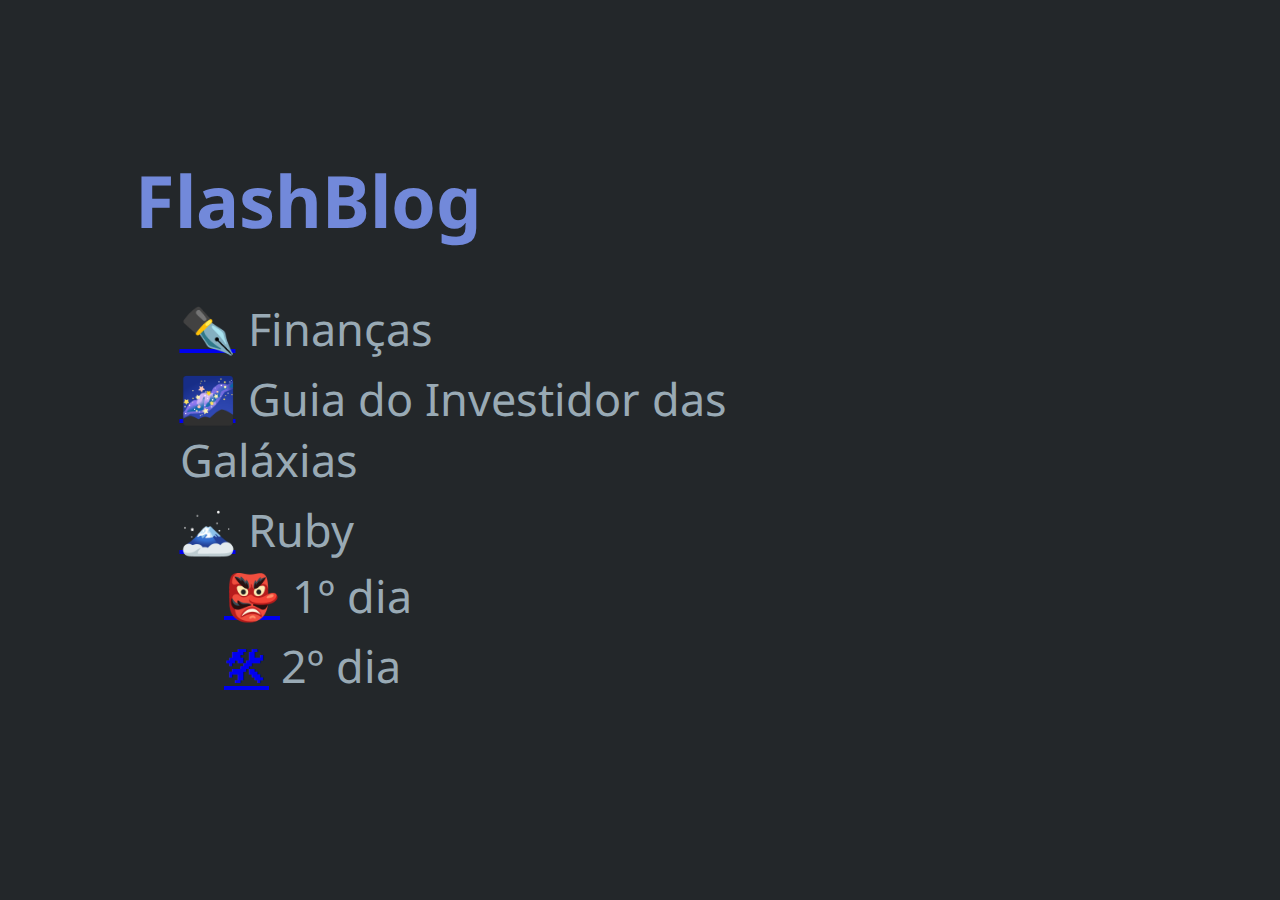
<file: index.html>
<!DOCTYPE html>
<html xmlns="http://www.w3.org/1999/xhtml" lang="" xml:lang="">
<head>
  <meta charset="utf-8" />
  <meta name="generator" content="pandoc" />
  <meta name="viewport" content="width=device-width, initial-scale=1.0, user-scalable=yes" />
  <title>index</title>
  <style>
    code{white-space: pre-wrap;}
    span.smallcaps{font-variant: small-caps;}
    span.underline{text-decoration: underline;}
    div.column{display: inline-block; vertical-align: top; width: 50%;}
    div.hanging-indent{margin-left: 1.5em; text-indent: -1.5em;}
    ul.task-list{list-style: none;}
    .display.math{display: block; text-align: center; margin: 0.5rem auto;}
  </style>
  <link rel="stylesheet" href="style/default.css" />
  <!--[if lt IE 9]>
    <script src="//cdnjs.cloudflare.com/ajax/libs/html5shiv/3.7.3/html5shiv-printshiv.min.js"></script>
  <![endif]-->
</head>
<body>
<section id="flashblog" class="level1">
<h1>FlashBlog</h1>
<ul>
<li><a href="./financas.html">✒️</a> Finanças</li>
<li><a href="./guide_invest.html">🌌</a> Guia do Investidor das Galáxias</li>
<li><a href="./ruby.html">🗻</a> Ruby
<ul>
<li><a href="./ruby.html">👺</a> 1º dia</li>
<li><a href="./ruby2.html">🛠</a> 2º dia</li>
</ul></li>
</ul>
</section>
</body>
</html>
</file>
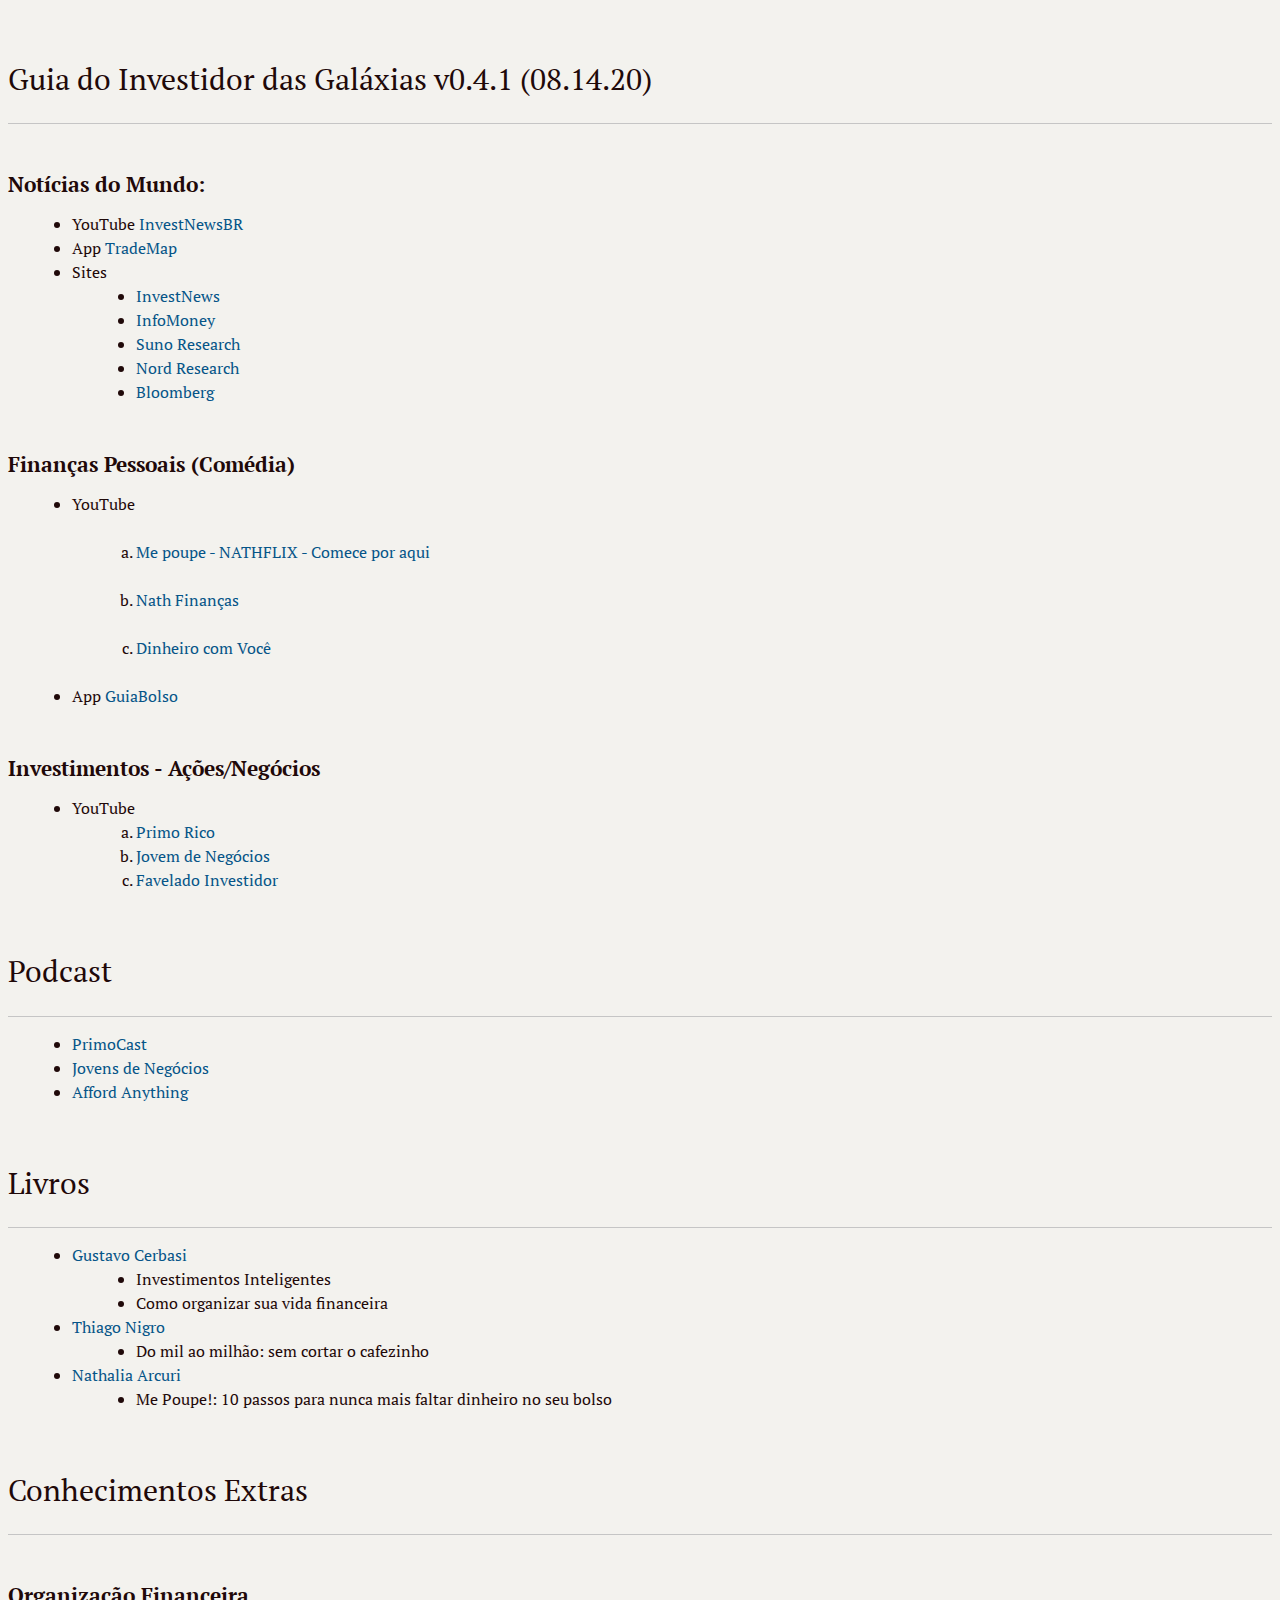
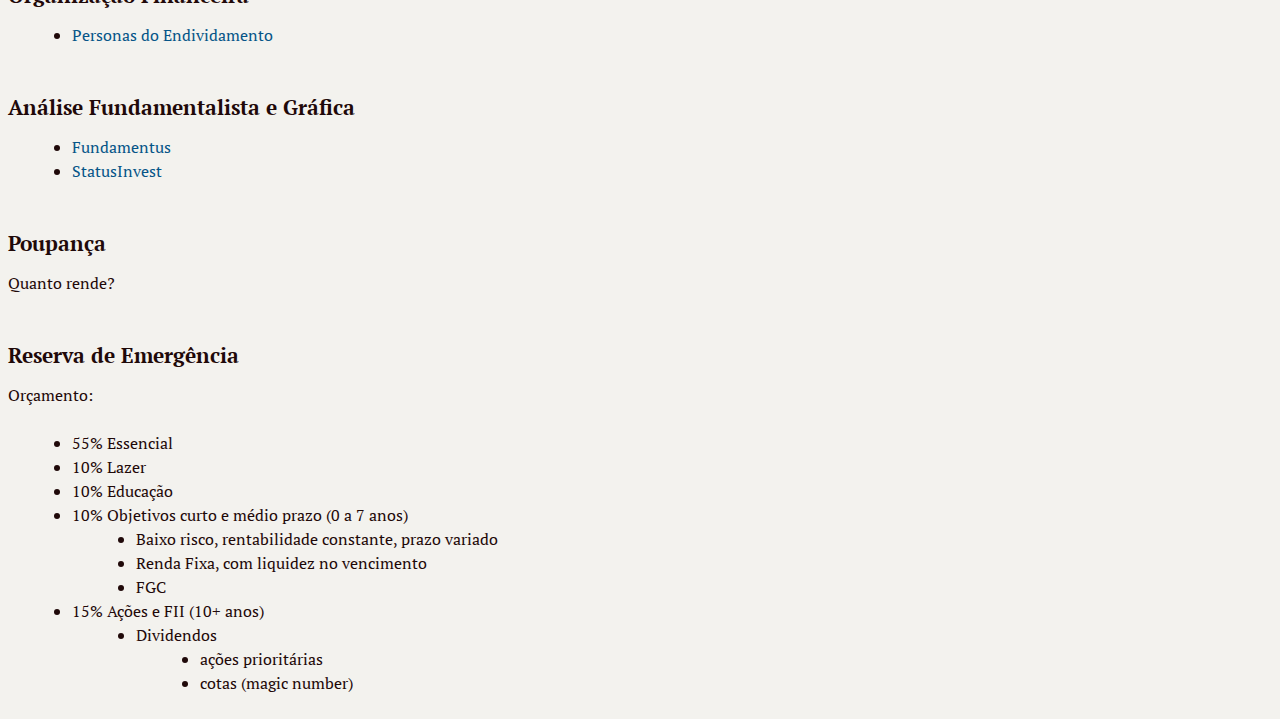
<file: guide_invest.html>
<!DOCTYPE html>
<html xmlns="http://www.w3.org/1999/xhtml" lang="" xml:lang="">
<head>
  <meta charset="utf-8" />
  <meta name="generator" content="pandoc" />
  <meta name="viewport" content="width=device-width, initial-scale=1.0, user-scalable=yes" />
  <title>guide_invest</title>
  <style>
    code{white-space: pre-wrap;}
    span.smallcaps{font-variant: small-caps;}
    span.underline{text-decoration: underline;}
    div.column{display: inline-block; vertical-align: top; width: 50%;}
    div.hanging-indent{margin-left: 1.5em; text-indent: -1.5em;}
    ul.task-list{list-style: none;}
    .display.math{display: block; text-align: center; margin: 0.5rem auto;}
  </style>
  <link rel="stylesheet" href="style/newsprint.css" />
  <!--[if lt IE 9]>
    <script src="//cdnjs.cloudflare.com/ajax/libs/html5shiv/3.7.3/html5shiv-printshiv.min.js"></script>
  <![endif]-->
</head>
<body>
<section id="guia-do-investidor-das-galáxias-v0.4.1-08.14.20" class="level1">
<h1>Guia do Investidor das Galáxias v0.4.1 (08.14.20)</h1>
<section id="notícias-do-mundo" class="level2">
<h2>Notícias do Mundo:</h2>
<ul>
<li>YouTube <a href="https://www.youtube.com/channel/UCo0jMsIPccAXghE_FCWIdNg">InvestNewsBR</a></li>
<li>App <a href="https://play.google.com/store/apps/details?id=valemobi.com.br.trademap&amp;hl=pt_BR">TradeMap</a></li>
<li>Sites
<ul>
<li><a href="https://investnews.com.br">InvestNews</a></li>
<li><a href="https://www.infomoney.com.br">InfoMoney</a></li>
<li><a href="https://www.sunoresearch.com.br">Suno Research</a></li>
<li><a href="https://www.nordresearch.com.br">Nord Research</a></li>
<li><a href="https://www.bloomberg.com">Bloomberg</a></li>
</ul></li>
</ul>
</section>
<section id="finanças-pessoais-comédia" class="level2">
<h2>Finanças Pessoais (Comédia)</h2>
<ul>
<li><p>YouTube</p>
<ol type="1">
<li><p><a href="https://www.youtube.com/playlist?list=PL5vSn8ej1b0su4DF2B8WEIRORjE1LS2fK">Me poupe - NATHFLIX - Comece por aqui</a></p></li>
<li><p><a href="https://www.youtube.com/channel/UCmhzmQBdXP9TeRtpQ-iWSPg">Nath Finanças</a></p></li>
<li><p><a href="https://www.youtube.com/c/DinheiroComVocê">Dinheiro com Você</a></p></li>
</ol></li>
<li><p>App <a href="https://play.google.com/store/apps/details?id=br.com.guiabolso&amp;hl=pt_BR">GuiaBolso</a></p></li>
</ul>
</section>
<section id="investimentos---açõesnegócios" class="level2">
<h2>Investimentos - Ações/Negócios</h2>
<ul>
<li>YouTube
<ol type="1">
<li><a href="https://www.youtube.com/user/thigas">Primo Rico</a></li>
<li><a href="https://www.youtube.com/user/nicolinoperrucho">Jovem de Negócios</a></li>
<li><a href="https://www.youtube.com/c/FAVELADOINVESTIDOR">Favelado Investidor</a></li>
</ol></li>
</ul>
</section>
</section>
<section id="podcast" class="level1">
<h1>Podcast</h1>
<ul>
<li><a href="https://open.spotify.com/show/2gCj9YG9tjMexhS4pIlRHo">PrimoCast</a></li>
<li><a href="https://open.spotify.com/show/0Ua46pIZ1nz5j9airOJbvu">Jovens de Negócios</a></li>
<li><a href="https://open.spotify.com/show/5W8zGpHrklp57raNMnu9iP">Afford Anything</a></li>
</ul>
</section>
<section id="livros" class="level1">
<h1>Livros</h1>
<ul>
<li><a href="maisdinheiro.com.br/livros">Gustavo Cerbasi</a>
<ul>
<li>Investimentos Inteligentes</li>
<li>Como organizar sua vida financeira</li>
</ul></li>
<li><a href="https://www.amazon.com.br/Do-mil-milhão-cortar-cafezinho-ebook/dp/B07HQWPVRS">Thiago Nigro</a>
<ul>
<li>Do mil ao milhão: sem cortar o cafezinho</li>
</ul></li>
<li><a href="https://www.amazon.com.br/Me-Poupe-passos-faltar-dinheiro/dp/8543105811">Nathalia Arcuri</a>
<ul>
<li>Me Poupe!: 10 passos para nunca mais faltar dinheiro no seu bolso</li>
</ul></li>
</ul>
</section>
<section id="conhecimentos-extras" class="level1">
<h1>Conhecimentos Extras</h1>
<section id="organização-financeira" class="level2">
<h2>Organização Financeira</h2>
<ul>
<li><a href="https://contasavida360.com/qual-e-seu-perfil-de-endividamento/">Personas do Endividamento</a></li>
</ul>
</section>
<section id="análise-fundamentalista-e-gráfica" class="level2">
<h2>Análise Fundamentalista e Gráfica</h2>
<ul>
<li><a href="http://www.fundamentus.com.br">Fundamentus</a></li>
<li><a href="https://statusinvest.com.br">StatusInvest</a></li>
</ul>
</section>
<section id="poupança" class="level2">
<h2>Poupança</h2>
<p>Quanto rende?</p>
</section>
<section id="reserva-de-emergência" class="level2">
<h2>Reserva de Emergência</h2>
<p>Orçamento:</p>
<ul>
<li>55% Essencial</li>
<li>10% Lazer</li>
<li>10% Educação</li>
<li>10% Objetivos curto e médio prazo (0 a 7 anos)
<ul>
<li>Baixo risco, rentabilidade constante, prazo variado</li>
<li>Renda Fixa, com liquidez no vencimento</li>
<li>FGC</li>
</ul></li>
<li>15% Ações e FII (10+ anos)
<ul>
<li>Dividendos
<ul>
<li>ações prioritárias</li>
<li>cotas (magic number)</li>
</ul></li>
</ul></li>
</ul>
</section>
</section>
</body>
</html>
</file>
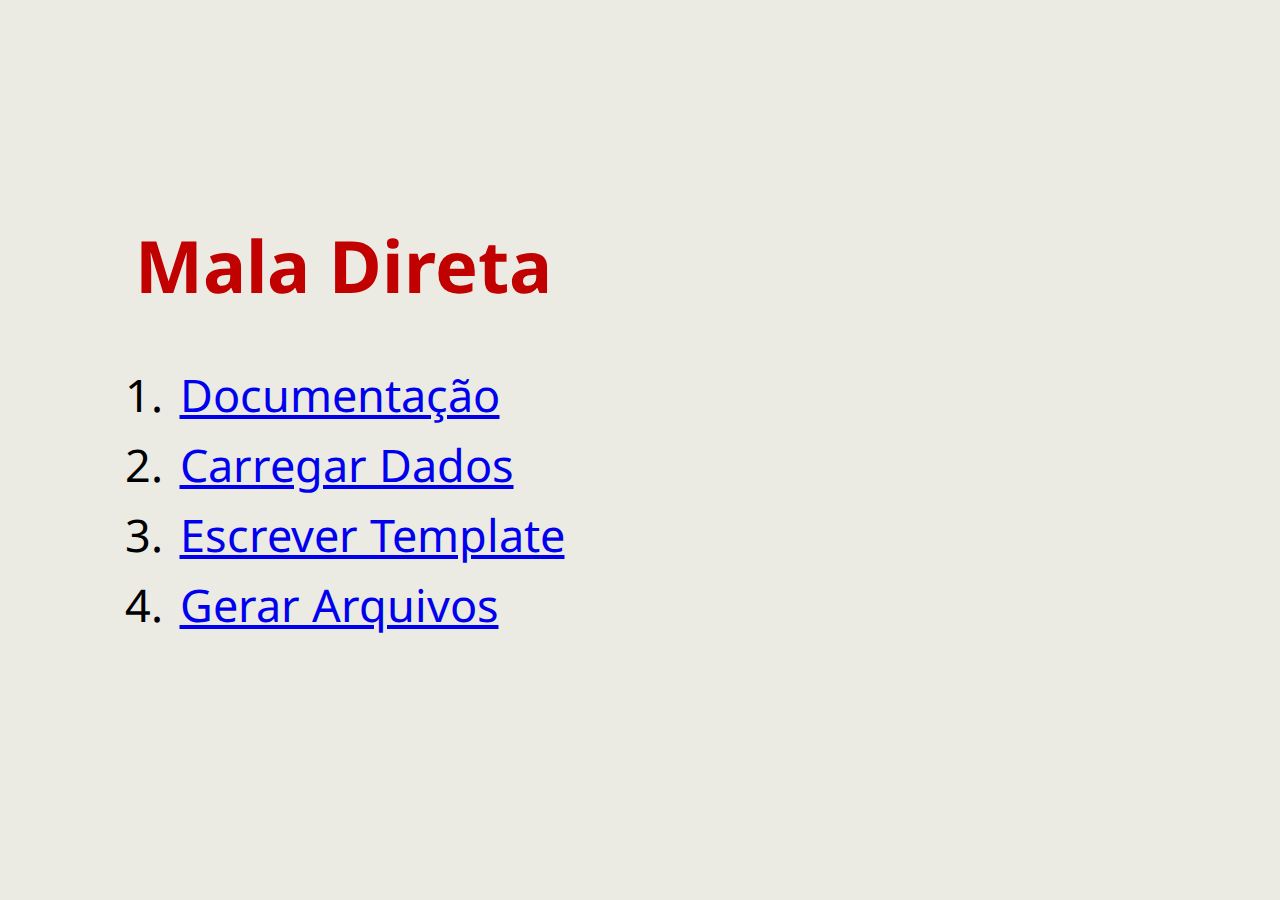
<file: mala_direta.html>
<!DOCTYPE html>
<html xmlns="http://www.w3.org/1999/xhtml" lang="" xml:lang="">
<head>
  <meta charset="utf-8" />
  <meta name="generator" content="pandoc" />
  <meta name="viewport" content="width=device-width, initial-scale=1.0, user-scalable=yes" />
  <title>mala_direta</title>
  <style>
    code{white-space: pre-wrap;}
    span.smallcaps{font-variant: small-caps;}
    span.underline{text-decoration: underline;}
    div.column{display: inline-block; vertical-align: top; width: 50%;}
    div.hanging-indent{margin-left: 1.5em; text-indent: -1.5em;}
    ul.task-list{list-style: none;}
    .display.math{display: block; text-align: center; margin: 0.5rem auto;}
  </style>
  <link rel="stylesheet" href="style/ruby.css" />
  <!--[if lt IE 9]>
    <script src="//cdnjs.cloudflare.com/ajax/libs/html5shiv/3.7.3/html5shiv-printshiv.min.js"></script>
  <![endif]-->
</head>
<body>
<section id="mala-direta" class="level1">
<h1>Mala Direta</h1>
<ol type="1">
<li><a href="#documentação-oficial-office-365">Documentação</a></li>
<li><a href="#importar-banco-de-dados-bd">Carregar Dados</a></li>
<li><a href="#escrever-template">Escrever Template</a></li>
<li><a href="#finalizar">Gerar Arquivos</a></li>
</ol>
</section>
<section id="documentação-oficial-office-365" class="level1">
<h1>Documentação Oficial Office 365</h1>
<ul>
<li>✉️ <a
href="https://support.microsoft.com/pt-br/office/v%C3%ADdeo-mala-direta-507b5468-f771-485d-9ef0-27857168a266">Como
usar a mala direta?</a></li>
<li>✉️ <a
href="https://support.microsoft.com/pt-br/office/usar-mala-direta-para-email-cartas-etiquetas-e-envelopes-em-massa-f488ed5b-b849-4c11-9cff-932c49474705#MergeBulk=Windows">Usar
mala direta para email, cartas, etiquetas e envelopes em massa</a></li>
</ul>
</section>
<section id="tldr-colunas-da-aba-correspondência" class="level1">
<h1>TL;DR Colunas da aba Correspondência</h1>
</section>
<section id="importar-banco-de-dados-bd" class="level1">
<h1>Importar Banco de Dados (BD)</h1>
<ol type="1">
<li>Correspondência</li>
<li>Selecionar Destinatários</li>
<li>Usar lista existente</li>
<li>Selecionar Planilha</li>
<li>Selecionar Aba da planilha que contém os dados</li>
</ol>
</section>
<section id="escrever-template" class="level1">
<h1>Escrever Template</h1>
<ol type="1">
<li>botão Inserir Campo de Mesclagem</li>
<li>clique na seta ao lado do botão</li>
<li>clique no nome do campo</li>
</ol>
</section>
<section id="finalizar" class="level1">
<h1>Finalizar</h1>
<ol type="1">
<li>opcional: Visualizar Resultados</li>
<li>Concluir &amp; Mesclar</li>
<li>Imprimir Documentos ou Enviar Mensagens de Email</li>
</ol>
</section>
<section id="fim" class="level1">
<h1>FIM</h1>
</section>
</body>
</html>
</file>
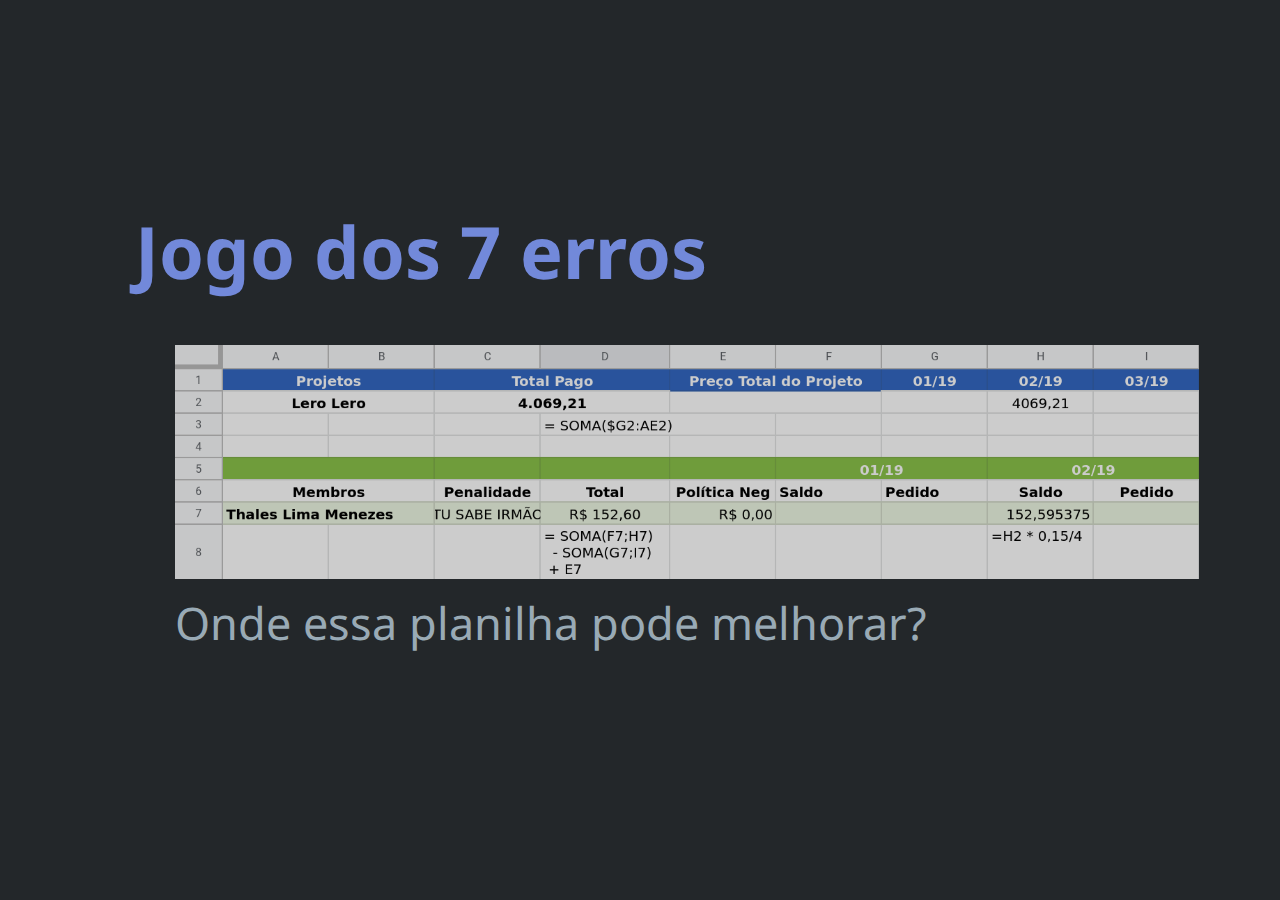
<file: planilhas.html>
<!DOCTYPE html>
<html xmlns="http://www.w3.org/1999/xhtml" lang="" xml:lang="">
<head>
  <meta charset="utf-8" />
  <meta name="generator" content="pandoc" />
  <meta name="viewport" content="width=device-width, initial-scale=1.0, user-scalable=yes" />
  <title>planilhas</title>
  <style>
    code{white-space: pre-wrap;}
    span.smallcaps{font-variant: small-caps;}
    span.underline{text-decoration: underline;}
    div.column{display: inline-block; vertical-align: top; width: 50%;}
    div.hanging-indent{margin-left: 1.5em; text-indent: -1.5em;}
    ul.task-list{list-style: none;}
    .display.math{display: block; text-align: center; margin: 0.5rem auto;}
  </style>
  <link rel="stylesheet" href="style/default.css" />
  <!--[if lt IE 9]>
    <script src="//cdnjs.cloudflare.com/ajax/libs/html5shiv/3.7.3/html5shiv-printshiv.min.js"></script>
  <![endif]-->
</head>
<body>
<section id="jogo-dos-7-erros" class="level1">
<h1>Jogo dos 7 erros</h1>
<figure>
<img src="./assets/planilhas/visao_geral_antes.png" alt="Onde essa planilha pode melhorar?" /><figcaption aria-hidden="true">Onde essa planilha pode melhorar?</figcaption>
</figure>
</section>
<section id="s-de-solid" class="level1">
<h1>S de SOLID</h1>
<p>Uma página deve conter uma única tabela</p>
<figure>
<img src="./assets/planilhas/solid.png" alt="Fixe linhas e colunas Delete linhas/colunas vazias" /><figcaption aria-hidden="true">Fixe linhas e colunas<br/>Delete linhas/colunas vazias</figcaption>
</figure>
</section>
<section id="legibilidade" class="level1">
<h1>Legibilidade</h1>
<p>Tudo em negrito, nada em negrito</p>
<figure>
<img src="./assets/planilhas/visao_geral_depois.png" alt="Cores importam Agrupe colunas Crie filtros" /><figcaption aria-hidden="true">Cores importam<br/>Agrupe colunas<br/>Crie filtros</figcaption>
</figure>
</section>
<section id="variáveis" class="level1">
<h1>Variáveis</h1>
<p>Citar diretamente Irmãs ou Cabeçalhos</p>
<pre><code>= H2 * 0,15 / 4</code></pre>
</section>
<section id="constantes" class="level1">
<h1>Constantes</h1>
<p>Não são auto explicativas</p>
<pre><code>= PERCENTUAL_DEV(TAM_EQUIPE) * Cobrança()</code></pre>
</section>
<section id="reuso" class="level1">
<h1>Reuso</h1>
<p>Cabeçalho duplo, com 2 filhos</p>
<figure>
<img src="./assets/planilhas/cheiro_ruim.png" alt="observe o cheiro ruim" /><figcaption aria-hidden="true">observe o cheiro ruim</figcaption>
</figure>
</section>
<section id="evitando-inconsistências" class="level1">
<h1>Evitando inconsistências</h1>
<ul>
<li><a href="https://support.google.com/docs/answer/3093318">PROCV</a>, <a href="https://support.google.com/docs/answer/3093375">PROCH</a>, <a href="https://support.google.com/docs/answer/3093378">CORRESP</a></li>
<li>Nova Página</li>
<li>Função Personalizada</li>
</ul>
</section>
<section id="documentação" class="level1">
<h1>Documentação</h1>
<figure>
<img src="./assets/planilhas/doc_script.png" alt="exemplo de app script" /><figcaption aria-hidden="true">exemplo de app script</figcaption>
</figure>
</section>
<section id="extras" class="level1">
<h1>Extras</h1>
<ul>
<li>Seja genérico;
<ul>
<li><code>Saldo!A:A</code></li>
<li><code>SOMA(D2:2)</code></li>
</ul></li>
<li>Proteja células; e</li>
</ul>
</section>
<section id="pare-de-mesclar-células" class="level1">
<h1>PARE DE MESCLAR CÉLULAS :)</h1>
</section>
</body>
</html>
</file>
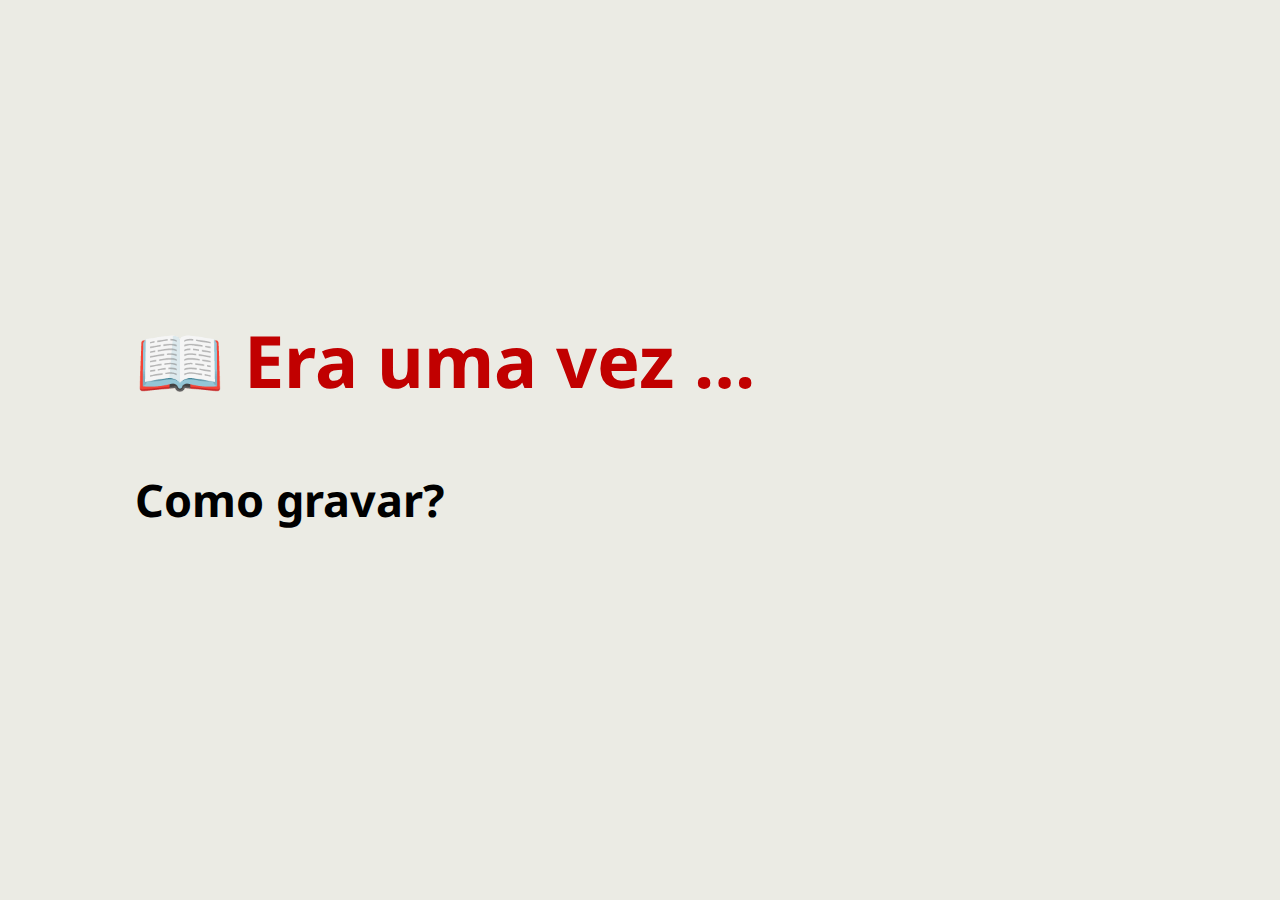
<file: rec.html>
<!DOCTYPE html>
<html xmlns="http://www.w3.org/1999/xhtml" lang="" xml:lang="">
<head>
  <meta charset="utf-8" />
  <meta name="generator" content="pandoc" />
  <meta name="viewport" content="width=device-width, initial-scale=1.0, user-scalable=yes" />
  <title>rec</title>
  <style>
    code{white-space: pre-wrap;}
    span.smallcaps{font-variant: small-caps;}
    span.underline{text-decoration: underline;}
    div.column{display: inline-block; vertical-align: top; width: 50%;}
    div.hanging-indent{margin-left: 1.5em; text-indent: -1.5em;}
    ul.task-list{list-style: none;}
    .display.math{display: block; text-align: center; margin: 0.5rem auto;}
  </style>
  <link rel="stylesheet" href="style/ruby.css" />
  <!--[if lt IE 9]>
    <script src="//cdnjs.cloudflare.com/ajax/libs/html5shiv/3.7.3/html5shiv-printshiv.min.js"></script>
  <![endif]-->
</head>
<body>
<section id="era-uma-vez" class="level1">
<h1>📖 Era uma vez …</h1>
<section id="como-gravar" class="level4">
<h4>Como gravar?</h4>
</section>
</section>
<section id="macgyver" class="level1">
<h1>🕵️ Macgyver</h1>
<ul>
<li>💭 Como gravar…
<ul>
<li>usando o que eu tenho instalado?</li>
<li>com algum programa simples?</li>
<li>usando algo mais robusto?</li>
</ul></li>
</ul>
</section>
<section id="assistência-remota" class="level1">
<h1>👷 Assistência remota</h1>
<ul>
<li>🗒️ Sequência de passos
<ul>
<li>🤏 Vídeo curto (GIF)</li>
<li>🔇 <del>Aúdio</del></li>
</ul></li>
</ul>
</section>
<section id="windows---gravador-de-passos" class="level1">
<h1>🧓 Windows - <a href="https://support.microsoft.com/en-us/help/22878/windows-10-record-steps">Gravador de passos</a></h1>
</section>
<section id="vlc-media-player" class="level1">
<h1>🥕 VLC media player</h1>
<ul>
<li>📷 Captura vídeo em mp4</li>
<li>🔄 Converte arquivos <a href="https://youtu.be/hvgxn8v--8Q">(mkv, mp4, …)</a></li>
<li>😔 Contras
<ul>
<li>🩹 <strong>Unir vídeo e aúdio</strong></li>
</ul></li>
</ul>
</section>
<section id="como-fazer" class="level1">
<h1>🤔 Como fazer</h1>
<ul>
<li>💠 Mídia &gt;&gt; Abrir Dispositivo de Captura
<ul>
<li>🏁 Modo de Captura</li>
<li>🏁 Taxa de quadros</li>
</ul></li>
<li>💠 Reproduzir ⬇️
<ul>
<li>🏁 Converter (Alt + O)</li>
</ul></li>
<li>💠 Seleciona o destino da gravação</li>
</ul>
</section>
<section id="tudo-de-uma-vez" class="level1">
<h1>🍲 Tudo de uma vez</h1>
<ul>
<li>🥇 Simple Screen Recorder (<a href="https://www.maartenbaert.be/simplescreenrecorder/">SSR</a>) - linux</li>
<li>🥈 <a href="https://linuxecke.volkoh.de/vokoscreen/vokoscreen.html">vokoscreen</a> - multiplataforma</li>
<li>🎖️ Menções honrosas para windows:
<ul>
<li>😰 <a href="https://getsharex.com/">ShareX</a></li>
<li>😨 <a href="https://mathewsachin.github.io/Captura/">Captura</a></li>
<li>⚰️ Camtasia, Fraps</li>
</ul></li>
</ul>
</section>
<section id="casos-de-uso" class="level1">
<h1>📝 Casos de uso</h1>
<ul>
<li>✅ Compartilhar erros</li>
<li>✅ Gravar outra transmissão</li>
<li>❓ Gravar videoaulas próprias</li>
</ul>
</section>
<section id="edição" class="level1">
<h1>📹 Edição</h1>
<ul>
<li>🤷 <a href="https://www.techtudo.com.br/tudo-sobre/windows-story-remix.html">Windows Story Remix</a> (2017)
<ul>
<li>⚰️ Windows Movie Maker (2000/2012)</li>
<li>😔 só mp4</li>
</ul></li>
<li>🤩 <a href="https://www.openshot.org/user-guide/">OpenShot</a></li>
<li>😏 <a href="https://www.blackmagicdesign.com/products/davinciresolve/">DaVinci Resolve</a>
<ul>
<li>☹️ Criar conta e <em>Closed Source</em></li>
</ul></li>
</ul>
</section>
<section id="obs" class="level1">
<h1>🌅 OBS</h1>
<ul>
<li><em>Open Broadcaster Software</em>
<ul>
<li>Composição de cenas</li>
<li>Transmissão e gravação</li>
<li>Projetor (<em>preview</em>)</li>
<li>Filtros e ajustes</li>
</ul></li>
</ul>
</section>
<section id="dicas" class="level1">
<h1>🍀 Dicas</h1>
<ul>
<li>Notebook não vai ter renderização por GPU*</li>
<li><a href="https://streamkit.discord.com/overlay">Discord Chat Overlay</a></li>
<li><em>Linux Browser</em> == <a href="https://obsproject.com/forum/resources/browser-plugin.115/">OBS Browser Plugin</a>
<ol type="1">
<li><strong>$HOME</strong>/.config/obs-studio/</li>
</ol></li>
<li>Use Matroska (.mkv)</li>
</ul>
</section>
<section id="obrigado" class="level1">
<h1>🙏🏽 Obrigado</h1>
</section>
</body>
</html>
</file>
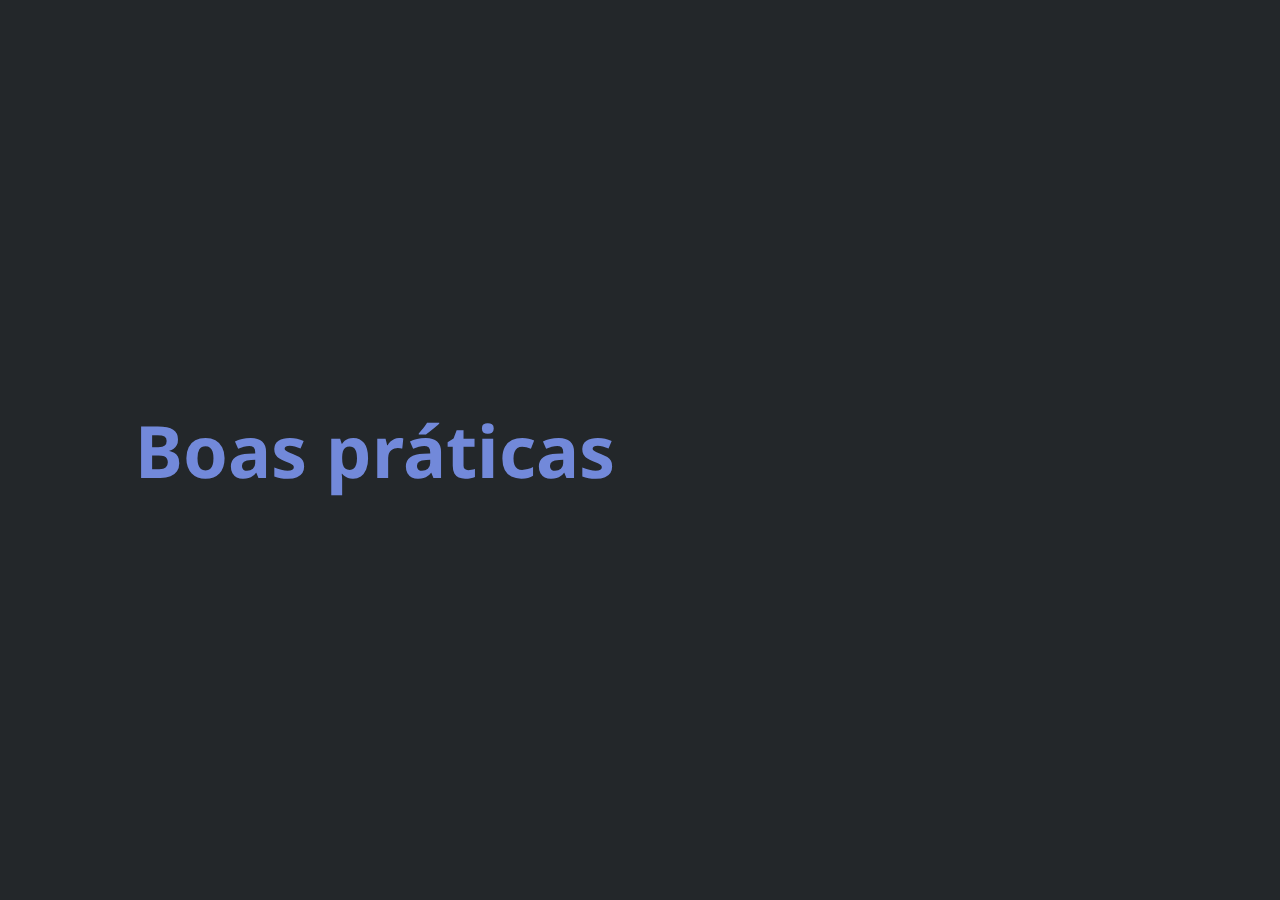
<file: shellscript.html>
<!DOCTYPE html>
<html xmlns="http://www.w3.org/1999/xhtml" lang="" xml:lang="">
<head>
  <meta charset="utf-8" />
  <meta name="generator" content="pandoc" />
  <meta name="viewport" content="width=device-width, initial-scale=1.0, user-scalable=yes" />
  <title>shellscript</title>
  <style>
    code{white-space: pre-wrap;}
    span.smallcaps{font-variant: small-caps;}
    span.underline{text-decoration: underline;}
    div.column{display: inline-block; vertical-align: top; width: 50%;}
    div.hanging-indent{margin-left: 1.5em; text-indent: -1.5em;}
    ul.task-list{list-style: none;}
    pre > code.sourceCode { white-space: pre; position: relative; }
    pre > code.sourceCode > span { display: inline-block; line-height: 1.25; }
    pre > code.sourceCode > span:empty { height: 1.2em; }
    .sourceCode { overflow: visible; }
    code.sourceCode > span { color: inherit; text-decoration: inherit; }
    div.sourceCode { margin: 1em 0; }
    pre.sourceCode { margin: 0; }
    @media screen {
    div.sourceCode { overflow: auto; }
    }
    @media print {
    pre > code.sourceCode { white-space: pre-wrap; }
    pre > code.sourceCode > span { text-indent: -5em; padding-left: 5em; }
    }
    pre.numberSource code
      { counter-reset: source-line 0; }
    pre.numberSource code > span
      { position: relative; left: -4em; counter-increment: source-line; }
    pre.numberSource code > span > a:first-child::before
      { content: counter(source-line);
        position: relative; left: -1em; text-align: right; vertical-align: baseline;
        border: none; display: inline-block;
        -webkit-touch-callout: none; -webkit-user-select: none;
        -khtml-user-select: none; -moz-user-select: none;
        -ms-user-select: none; user-select: none;
        padding: 0 4px; width: 4em;
        color: #aaaaaa;
      }
    pre.numberSource { margin-left: 3em; border-left: 1px solid #aaaaaa;  padding-left: 4px; }
    div.sourceCode
      {   }
    @media screen {
    pre > code.sourceCode > span > a:first-child::before { text-decoration: underline; }
    }
    code span.al { color: #ff0000; font-weight: bold; } /* Alert */
    code span.an { color: #60a0b0; font-weight: bold; font-style: italic; } /* Annotation */
    code span.at { color: #7d9029; } /* Attribute */
    code span.bn { color: #40a070; } /* BaseN */
    code span.bu { } /* BuiltIn */
    code span.cf { color: #007020; font-weight: bold; } /* ControlFlow */
    code span.ch { color: #4070a0; } /* Char */
    code span.cn { color: #880000; } /* Constant */
    code span.co { color: #60a0b0; font-style: italic; } /* Comment */
    code span.cv { color: #60a0b0; font-weight: bold; font-style: italic; } /* CommentVar */
    code span.do { color: #ba2121; font-style: italic; } /* Documentation */
    code span.dt { color: #902000; } /* DataType */
    code span.dv { color: #40a070; } /* DecVal */
    code span.er { color: #ff0000; font-weight: bold; } /* Error */
    code span.ex { } /* Extension */
    code span.fl { color: #40a070; } /* Float */
    code span.fu { color: #06287e; } /* Function */
    code span.im { } /* Import */
    code span.in { color: #60a0b0; font-weight: bold; font-style: italic; } /* Information */
    code span.kw { color: #007020; font-weight: bold; } /* Keyword */
    code span.op { color: #666666; } /* Operator */
    code span.ot { color: #007020; } /* Other */
    code span.pp { color: #bc7a00; } /* Preprocessor */
    code span.sc { color: #4070a0; } /* SpecialChar */
    code span.ss { color: #bb6688; } /* SpecialString */
    code span.st { color: #4070a0; } /* String */
    code span.va { color: #19177c; } /* Variable */
    code span.vs { color: #4070a0; } /* VerbatimString */
    code span.wa { color: #60a0b0; font-weight: bold; font-style: italic; } /* Warning */
    .display.math{display: block; text-align: center; margin: 0.5rem auto;}
  </style>
  <link rel="stylesheet" href="style/default.css" />
  <!--[if lt IE 9]>
    <script src="//cdnjs.cloudflare.com/ajax/libs/html5shiv/3.7.3/html5shiv-printshiv.min.js"></script>
  <![endif]-->
</head>
<body>
<section id="boas-práticas" class="level1">
<h1>Boas práticas</h1>
</section>
<section id="env" class="level1">
<h1>ENV</h1>
<ul>
<li>Usar env para encontrar interpretador</li>
</ul>
<div class="sourceCode" id="cb1"><pre class="sourceCode bash"><code class="sourceCode bash"><span id="cb1-1"><a href="#cb1-1" aria-hidden="true" tabindex="-1"></a><span class="co">#!/usr/bin/env sh</span></span></code></pre></div>
</section>
<section id="cabeçalho" class="level1">
<h1>Cabeçalho</h1>
<div class="sourceCode" id="cb2"><pre class="sourceCode bash"><code class="sourceCode bash"><span id="cb2-1"><a href="#cb2-1" aria-hidden="true" tabindex="-1"></a><span class="co">#=========================================================|</span></span>
<span id="cb2-2"><a href="#cb2-2" aria-hidden="true" tabindex="-1"></a><span class="co">#AUTHOR</span></span>
<span id="cb2-3"><a href="#cb2-3" aria-hidden="true" tabindex="-1"></a><span class="co">#  Thales &#39;thaleslim&#39; Menezes &lt;thalesmenezes@cjr.org.br&gt;</span></span>
<span id="cb2-4"><a href="#cb2-4" aria-hidden="true" tabindex="-1"></a><span class="co">#</span></span>
<span id="cb2-5"><a href="#cb2-5" aria-hidden="true" tabindex="-1"></a><span class="co">#NAME</span></span>
<span id="cb2-6"><a href="#cb2-6" aria-hidden="true" tabindex="-1"></a><span class="co">#  CJREnv.sh</span></span>
<span id="cb2-7"><a href="#cb2-7" aria-hidden="true" tabindex="-1"></a><span class="co">#</span></span>
<span id="cb2-8"><a href="#cb2-8" aria-hidden="true" tabindex="-1"></a><span class="co">#MINI DESCRIPTION</span></span>
<span id="cb2-9"><a href="#cb2-9" aria-hidden="true" tabindex="-1"></a><span class="co">#  CJR environment setup for linux</span></span>
<span id="cb2-10"><a href="#cb2-10" aria-hidden="true" tabindex="-1"></a><span class="co">#</span></span>
<span id="cb2-11"><a href="#cb2-11" aria-hidden="true" tabindex="-1"></a><span class="co">#DESCRIPTION</span></span>
<span id="cb2-12"><a href="#cb2-12" aria-hidden="true" tabindex="-1"></a><span class="co">#  Lorem ipsum</span></span>
<span id="cb2-13"><a href="#cb2-13" aria-hidden="true" tabindex="-1"></a><span class="co">#</span></span>
<span id="cb2-14"><a href="#cb2-14" aria-hidden="true" tabindex="-1"></a><span class="co">#LICENSE</span></span>
<span id="cb2-15"><a href="#cb2-15" aria-hidden="true" tabindex="-1"></a><span class="co">#  GPLv3 &lt;gitlab.com/thaleslim/CJREnv/license.txt&gt;</span></span>
<span id="cb2-16"><a href="#cb2-16" aria-hidden="true" tabindex="-1"></a><span class="co">#</span></span>
<span id="cb2-17"><a href="#cb2-17" aria-hidden="true" tabindex="-1"></a><span class="co">#WEBSITE</span></span>
<span id="cb2-18"><a href="#cb2-18" aria-hidden="true" tabindex="-1"></a><span class="co">#  https://thaleslim.github.io/flashblog/CJREnvScript</span></span>
<span id="cb2-19"><a href="#cb2-19" aria-hidden="true" tabindex="-1"></a><span class="co">#</span></span>
<span id="cb2-20"><a href="#cb2-20" aria-hidden="true" tabindex="-1"></a><span class="co">#SOURCE</span></span>
<span id="cb2-21"><a href="#cb2-21" aria-hidden="true" tabindex="-1"></a><span class="co">#  https://gitlab.com/thaleslim/CJREnv</span></span>
<span id="cb2-22"><a href="#cb2-22" aria-hidden="true" tabindex="-1"></a><span class="co">#</span></span>
<span id="cb2-23"><a href="#cb2-23" aria-hidden="true" tabindex="-1"></a><span class="co">#CHANGELOG</span></span>
<span id="cb2-24"><a href="#cb2-24" aria-hidden="true" tabindex="-1"></a><span class="co">#  (VERSION 1.0) [...]</span></span>
<span id="cb2-25"><a href="#cb2-25" aria-hidden="true" tabindex="-1"></a><span class="co">#=========================================================|</span></span></code></pre></div>
</section>
<section id="caixas" class="level1">
<h1>Caixas</h1>
<div class="sourceCode" id="cb3"><pre class="sourceCode bash"><code class="sourceCode bash"><span id="cb3-1"><a href="#cb3-1" aria-hidden="true" tabindex="-1"></a><span class="co">#========================= VARIABLES</span></span>
<span id="cb3-2"><a href="#cb3-2" aria-hidden="true" tabindex="-1"></a><span class="co">#========================= TESTS</span></span>
<span id="cb3-3"><a href="#cb3-3" aria-hidden="true" tabindex="-1"></a><span class="co">#========================= FUNCTIONS</span></span>
<span id="cb3-4"><a href="#cb3-4" aria-hidden="true" tabindex="-1"></a><span class="co">#========================= START</span></span></code></pre></div>
</section>
<section id="chmod" class="level1">
<h1>CHMOD</h1>
<div class="sourceCode" id="cb4"><pre class="sourceCode bash"><code class="sourceCode bash"><span id="cb4-1"><a href="#cb4-1" aria-hidden="true" tabindex="-1"></a><span class="fu">chmod</span> +x script.sh</span></code></pre></div>
</section>
<section id="testes" class="level1">
<h1>TESTES</h1>
<div class="sourceCode" id="cb5"><pre class="sourceCode bash"><code class="sourceCode bash"><span id="cb5-1"><a href="#cb5-1" aria-hidden="true" tabindex="-1"></a><span class="co">#========================= TESTS</span></span>
<span id="cb5-2"><a href="#cb5-2" aria-hidden="true" tabindex="-1"></a><span class="co">#IS_ROOT?</span></span>
<span id="cb5-3"><a href="#cb5-3" aria-hidden="true" tabindex="-1"></a><span class="ex">[[</span><span class="st">&quot;</span><span class="va">$UID</span><span class="st">&quot;</span> <span class="at">-ne</span> <span class="st">&#39;0&#39;</span>]] <span class="kw">&amp;&amp;</span> <span class="kw">{</span> <span class="bu">echo</span> <span class="st">&quot;ONLY ROOT.&quot;</span><span class="kw">;</span> <span class="bu">exit</span> 1<span class="kw">;</span> <span class="kw">}</span></span></code></pre></div>
</section>
<section id="root" class="level1">
<h1>ROOT</h1>
<ul>
<li>Não é interessante usar <code>sudo</code>, principalmente dentro do script; melhor requerer que seja root (<code>su</code>)</li>
</ul>
</section>
<section id="etcos-release" class="level1">
<h1>/etc/os-release</h1>
<div class="sourceCode" id="cb6"><pre class="sourceCode bash"><code class="sourceCode bash"><span id="cb6-1"><a href="#cb6-1" aria-hidden="true" tabindex="-1"></a><span class="co">#========================= LIBS</span></span>
<span id="cb6-2"><a href="#cb6-2" aria-hidden="true" tabindex="-1"></a><span class="bu">source</span> /etc/os-release <span class="co">#WHICH DISTRO?</span></span>
<span id="cb6-3"><a href="#cb6-3" aria-hidden="true" tabindex="-1"></a><span class="co">#========================= TESTS</span></span>
<span id="cb6-4"><a href="#cb6-4" aria-hidden="true" tabindex="-1"></a><span class="co"># bash support regex</span></span>
<span id="cb6-5"><a href="#cb6-5" aria-hidden="true" tabindex="-1"></a><span class="co"># if [[ &quot;$NAME&quot; =~ (s|S)lackware ]]; then</span></span>
<span id="cb6-6"><a href="#cb6-6" aria-hidden="true" tabindex="-1"></a><span class="cf">if</span> <span class="kw">[[</span> <span class="st">&quot;</span><span class="va">$NAME</span><span class="st">&quot;</span> <span class="ot">==</span> <span class="st">&#39;Slackware&#39;</span> <span class="kw">]];</span> <span class="cf">then</span></span>
<span id="cb6-7"><a href="#cb6-7" aria-hidden="true" tabindex="-1"></a>    <span class="co"># code</span></span>
<span id="cb6-8"><a href="#cb6-8" aria-hidden="true" tabindex="-1"></a><span class="cf">fi</span></span></code></pre></div>
</section>
<section id="variáveis" class="level1">
<h1>VARIÁVEIS</h1>
<ul>
<li>evitar MAIÚSCULAS para não confundir com SHELL VARS</li>
</ul>
<div class="sourceCode" id="cb7"><pre class="sourceCode bash"><code class="sourceCode bash"><span id="cb7-1"><a href="#cb7-1" aria-hidden="true" tabindex="-1"></a><span class="co">#========================= VARIABLES</span></span>
<span id="cb7-2"><a href="#cb7-2" aria-hidden="true" tabindex="-1"></a><span class="va">dir_usr_bin=</span><span class="st">&#39;/usr/bin&#39;</span></span>
<span id="cb7-3"><a href="#cb7-3" aria-hidden="true" tabindex="-1"></a><span class="va">i3_dir_home=</span><span class="st">&quot;</span><span class="va">${HOME}</span><span class="st">/.config/i3/&quot;</span></span></code></pre></div>
</section>
<section id="funções" class="level1">
<h1>FUNÇÕES</h1>
<ul>
<li>DICA: _ &amp; UPPER para explicitar funções</li>
</ul>
<div class="sourceCode" id="cb8"><pre class="sourceCode bash"><code class="sourceCode bash"><span id="cb8-1"><a href="#cb8-1" aria-hidden="true" tabindex="-1"></a><span class="co">#========================= FUNCTIONS</span></span>
<span id="cb8-2"><a href="#cb8-2" aria-hidden="true" tabindex="-1"></a><span class="kw">function</span><span class="fu"> _STATUS_RETURN()</span> <span class="kw">{</span></span>
<span id="cb8-3"><a href="#cb8-3" aria-hidden="true" tabindex="-1"></a>    <span class="cf">return</span> <span class="dv">1</span></span>
<span id="cb8-4"><a href="#cb8-4" aria-hidden="true" tabindex="-1"></a><span class="kw">}</span></span></code></pre></div>
</section>
<section id="comentário" class="level1">
<h1>COMENTÁRIO</h1>
<ul>
<li>meia linha - curtíssimo</li>
<li>uma linha - curto</li>
<li>bloco - extenso</li>
</ul>
</section>
<section id="retornostatus" class="level1">
<h1>RETORNO/STATUS</h1>
<div class="sourceCode" id="cb9"><pre class="sourceCode bash"><code class="sourceCode bash"><span id="cb9-1"><a href="#cb9-1" aria-hidden="true" tabindex="-1"></a><span class="co">#========================= FUNCTIONS</span></span>
<span id="cb9-2"><a href="#cb9-2" aria-hidden="true" tabindex="-1"></a><span class="kw">function</span><span class="fu"> _LIST_DIR()</span> <span class="kw">{</span></span>
<span id="cb9-3"><a href="#cb9-3" aria-hidden="true" tabindex="-1"></a>    <span class="fu">ls</span> /usr/bin <span class="kw">&amp;&amp;</span> <span class="cf">return</span> <span class="dv">0</span> <span class="kw">||</span> <span class="cf">return</span> <span class="dv">1</span></span>
<span id="cb9-4"><a href="#cb9-4" aria-hidden="true" tabindex="-1"></a><span class="kw">}</span></span>
<span id="cb9-5"><a href="#cb9-5" aria-hidden="true" tabindex="-1"></a></span>
<span id="cb9-6"><a href="#cb9-6" aria-hidden="true" tabindex="-1"></a><span class="ex">_LIST_DIR</span> <span class="kw">||</span> <span class="bu">echo</span> <span class="st">&quot;FATAL ERROR&quot;</span></span>
<span id="cb9-7"><a href="#cb9-7" aria-hidden="true" tabindex="-1"></a></span>
<span id="cb9-8"><a href="#cb9-8" aria-hidden="true" tabindex="-1"></a><span class="va">log_curl=</span><span class="st">&#39;/var/log/script.sh.log&#39;</span></span>
<span id="cb9-9"><a href="#cb9-9" aria-hidden="true" tabindex="-1"></a></span>
<span id="cb9-10"><a href="#cb9-10" aria-hidden="true" tabindex="-1"></a><span class="cf">if</span> <span class="ex">!</span> curl ifconfig.me <span class="dv">2</span><span class="op">&gt;</span><span class="st">&quot;</span><span class="va">$log_curl</span><span class="st">&quot;</span><span class="kw">;</span> <span class="cf">then</span></span>
<span id="cb9-11"><a href="#cb9-11" aria-hidden="true" tabindex="-1"></a>    <span class="bu">echo</span> <span class="st">&quot;vish, deu erro no curl ...&quot;</span></span>
<span id="cb9-12"><a href="#cb9-12" aria-hidden="true" tabindex="-1"></a>    <span class="bu">echo</span> <span class="st">&quot;log em </span><span class="va">$log_curl</span><span class="st">&quot;</span></span>
<span id="cb9-13"><a href="#cb9-13" aria-hidden="true" tabindex="-1"></a>    <span class="bu">exit</span> 1</span>
<span id="cb9-14"><a href="#cb9-14" aria-hidden="true" tabindex="-1"></a><span class="cf">fi</span></span></code></pre></div>
</section>
<section id="sh" class="level1">
<h1>sh</h1>
<ul>
<li>shell mais antigo e mais compatível</li>
</ul>
<p>Extensão .sh não é obrigatória</p>
<p>Cabeçalho(#!) diferencia scripts de textos normais</p>
<p><a href="https://www.youtube.com/playlist?list=PLCHxQu_V7ZinTvwd6VO98LGDPQhUJ_rsV">ShellScript Curso básico</a></p>
<p><a href="https://www.youtube.com/playlist?list=PLCHxQu_V7ZimJuY-WJiCulJabcXsPZv9a">ShellScript</a></p>
<p><a href="https://pubs.opengroup.org/onlinepubs/9699919799/utilities/V3_chap02.html">POSIX Shell manual</a></p>
<p><a href="https://pubs.opengroup.org/onlinepubs/9699919799/">Sh manual</a></p>
<p>https://man.cx/sh https://man.cx/bash</p>
</section>
</body>
</html>
</file>
<file: style/default.css>
/*
  Pure markdown + css presentation template
  Usage:
    1 - write your markdown
    2 - compile using some tool that wraps sections in <section> tags
    3 - include this css on the file
  Example:
    pandoc -s slides.md --css slides.css --section-divs
*/
@import url('https://fonts.googleapis.com/css2?family=Noto+Sans:ital,wght@0,400;0,700;1,400&display=swap');

:root {
  --content-size: 5vh;
  --title-size: 8vh;
}

@media screen and (max-width: 667px) {
  :root {
    --content-size: 5vw;
    --title-size: 8vw;
  }

  h1 > img {
    /*Custom Emojis */
    max-width: 4vw;
  }
  
  body > section {
    padding: 0.1vw
  }
}

html {
  overflow: hidden;
  font-family: sans-serif;
  font-size: var(--content-size);
}

body {
  margin: 0;
  height: 100vh;
  scroll-snap-type: x mandatory;
  overflow-x: scroll;
  display: flex;
}

html,
body {
  background-color: #23272a;
  font-family: 'Noto Sans', sans-serif;
  color: #99aab5;
  scrollbar-color: #23272a #23272a;
}

body > section {
  /* slides with full width */
  width: 100vw;
  flex-shrink: 0;
  /* Scroll with 1 click */
  scroll-snap-align: start;
  box-sizing: border-box;
  /* slide inner style */
  padding: 3em;
  display: flex;
  flex-direction: column;
  justify-content: center;
}

h1 {
  font-size: var(--title-size);
  color: #7289da;
  margin-top: 0;
  margin-bottom: 0;
}

h1 > img {
  /* Custom Emojis */
  max-width: 6vh;
}

blockquote {
  width: 40vw;
  font-style: italic;
  color: #808080;
  margin: 0.1em 0;
  padding-left: 1em;
  border-radius: 20px;
  border-left: 0.3em #bababa solid;
}

img {
  margin: 0;
  max-height: 50vh;
  max-width: 80vw;
  filter: brightness(80%);
}

p {
  margin: 0;
}

p > img {
  border-radius: 20px;
  box-shadow: 0 4px 8px 0 rgba(0, 0, 0, 0.2), 0 6px 20px 0 rgba(0, 0, 0, 0.19);
}

ul {
  list-style-type: none;
}

li {
  padding: 0.1em; /*  Espaçar elementos entre si */
  max-width: 50vw;
}
</file>
<file: style/ruby.css>
/*
  Pure markdown + css presentation template
  Usage:
    1 - write your markdown
    2 - compile using some tool that wraps sections in <section> tags
    3 - include this css on the file
  Example:
    pandoc -s slides.md --css slides.css --section-divs
*/
@import url('https://fonts.googleapis.com/css2?family=Noto+Sans:ital,wght@0,400;0,700;1,400&display=swap');

:root {
  --content-size: 5vh;
  --title-size: 8vh;
}

@media screen and (max-width: 600px) {
  :root {
    --content-size: 5vw;
    --title-size: 8vw;
  }

  h1 > img {
    /*Custom Emojis */
    max-width: 4vw;
  }
}

html {
  overflow: hidden;
  font-family: sans-serif;
  font-size: var(--content-size);
}

body {
  margin: 0;
  height: 100vh;
  scroll-snap-type: x mandatory;
  overflow-x: scroll;
  display: flex;
}

html,
body {
  background-color: #ebebe4;
  font-family: 'Noto Sans', sans-serif;
}

body > section {
  /* slides with full width */
  width: 100vw;
  flex-shrink: 0;
  /* Scroll with 1 click */
  scroll-snap-align: start;
  box-sizing: border-box;
  /* slide inner style */
  padding: 3em;
  display: flex;
  flex-direction: column;
  justify-content: center;
}

h1 {
  font-size: var(--title-size);
  color: #c10000;
  margin-top: 0;
  margin-bottom: 0;
}

h1 > img {
  /* Custom Emojis */
  max-width: 6vh;
}

blockquote {
  width: 40vw;
  font-style: italic;
  color: #808080;
  margin: 0.1em 0;
  padding-left: 1em;
  border-radius: 20px;
  border-left: 0.3em #bababa solid;
}

img {
  margin: 0;
  max-height: 50vh;
}

p {
  margin: 0;
}

p > img {
  border-radius: 20px;
  box-shadow: 0 4px 8px 0 rgba(0, 0, 0, 0.2), 0 6px 20px 0 rgba(0, 0, 0, 0.19);
}

ul {
  list-style-type: none;
}

li {
  padding: 0.1em; /*  Espaçar elementos entre si */
  max-width: 50vw;
}
</file>
<file: style/newsprint.css>
/* meyer reset -- http://meyerweb.com/eric/tools/css/reset/ , v2.0 | 20110126 | License: none (public domain) */

@include-when-export url(https://fonts.loli.net/css?family=PT+Serif:400,400italic,700,700italic&subset=latin,cyrillic-ext,cyrillic,latin-ext);

/* =========== */

/* pt-serif-regular - latin */
@font-face {
  font-family: 'PT Serif';
  font-style: normal;
  font-weight: normal;
	src: local('PT Serif'), local('PTSerif-Regular'), url('./newsprint/pt-serif-v11-latin-regular.woff2') format('woff2');
	unicode-range: U+0000-00FF, U+0131, U+0152-0153, U+02BB-02BC, U+02C6, U+02DA, U+02DC, U+2000-206F, U+2074, U+20AC, U+2122, U+2191, U+2193, U+2212, U+2215, U+FEFF, U+FFFD;
}
/* pt-serif-italic - latin */
@font-face {
  font-family: 'PT Serif';
  font-style: italic;
  font-weight: normal;
	src: local('PT Serif Italic'), local('PTSerif-Italic'), url('./newsprint/pt-serif-v11-latin-italic.woff2') format('woff2');
	unicode-range: U+0000-00FF, U+0131, U+0152-0153, U+02BB-02BC, U+02C6, U+02DA, U+02DC, U+2000-206F, U+2074, U+20AC, U+2122, U+2191, U+2193, U+2212, U+2215, U+FEFF, U+FFFD;
}
/* pt-serif-700 - latin */
@font-face {
  font-family: 'PT Serif';
  font-style: normal;
  font-weight: bold;
	src: local('PT Serif Bold'), local('PTSerif-Bold'), url('./newsprint/pt-serif-v11-latin-700.woff2') format('woff2');
	unicode-range: U+0000-00FF, U+0131, U+0152-0153, U+02BB-02BC, U+02C6, U+02DA, U+02DC, U+2000-206F, U+2074, U+20AC, U+2122, U+2191, U+2193, U+2212, U+2215, U+FEFF, U+FFFD;
}
/* pt-serif-700italic - latin */
@font-face {
  font-family: 'PT Serif';
  font-style: italic;
  font-weight: bold;
	src: local('PT Serif Bold Italic'), local('PTSerif-BoldItalic'), url('./newsprint/pt-serif-v11-latin-700italic.woff2') format('woff2');
	unicode-range: U+0000-00FF, U+0131, U+0152-0153, U+02BB-02BC, U+02C6, U+02DA, U+02DC, U+2000-206F, U+2074, U+20AC, U+2122, U+2191, U+2193, U+2212, U+2215, U+FEFF, U+FFFD;
}

:root {
	--active-file-bg-color: #dadada;
	--active-file-bg-color: rgba(32, 43, 51, 0.63);
	--active-file-text-color: white;
	--bg-color: #f3f2ee;
	--text-color: #1f0909;
	--control-text-color: #444;
	--rawblock-edit-panel-bd: #e5e5e5;

	--select-text-bg-color: rgba(32, 43, 51, 0.63);
  --select-text-font-color: white;
}

pre {
	--select-text-bg-color: #36284e;
	--select-text-font-color: #fff;
}

html {
	font-size: 16px;
}

html, body {
	background-color: #f3f2ee;
	font-family: "PT Serif", 'Times New Roman', Times, serif;
	color: #1f0909;
	line-height: 1.5em;
}

/*#write {
	overflow-x: auto;
    max-width: initial;
	padding-left: calc(50% - 17em);
    padding-right: calc(50% - 17em);
}

@media (max-width: 36em) {
 	#write {
 		padding-left: 1em;
    	padding-right: 1em;
 	}
}*/

#write {
	max-width: 40em;
}

@media only screen and (min-width: 1400px) {
	#write {
			max-width: 914px;
	}
}

ol li {
	list-style-type: decimal;
	list-style-position: outside;
}
ul li {
	list-style-type: disc;
	list-style-position: outside;
}

ol,
ul {
	list-style: none;
}

blockquote,
q {
	quotes: none;
}
blockquote:before,
blockquote:after,
q:before,
q:after {
	content: '';
	content: none;
}
table {
	border-collapse: collapse;
	border-spacing: 0;
}
/* styles */

/* ====== */

/* headings */

h1,
h2,
h3,
h4,
h5,
h6 {
	font-weight: bold;
}
h1 {
	font-size: 1.875em;
	/*30 / 16*/
	line-height: 1.6em;
	/* 48 / 30*/
	margin-top: 2em;
}
h2,
h3 {
	font-size: 1.3125em;
	/*21 / 16*/
	line-height: 1.15;
	/*24 / 21*/
	margin-top: 2.285714em;
	/*48 / 21*/
	margin-bottom: 1.15em;
	/*24 / 21*/
}
h3 {
	font-weight: normal;
}
h4 {
	font-size: 1.125em;
	/*18 / 16*/
	margin-top: 2.67em;
	/*48 / 18*/
}
h5,
h6 {
	font-size: 1em;
	/*16*/
}
h1 {
	border-bottom: 1px solid;
	margin-bottom: 1.875em;
	padding-bottom: 0.8125em;
}
/* links */

a {
	text-decoration: none;
	color: #065588;
}
a:hover,
a:active {
	text-decoration: underline;
}
/* block spacing */

p,
blockquote,
.md-fences {
	margin-bottom: 1.5em;
}
h1,
h2,
h3,
h4,
h5,
h6 {
	margin-bottom: 1.5em;
}
/* blockquote */

blockquote {
	font-style: italic;
	border-left: 5px solid;
	margin-left: 2em;
	padding-left: 1em;
}
/* lists */

ul,
ol {
	margin: 0 0 1.5em 1.5em;
}
/* tables */
.md-meta,.md-before, .md-after {
	color:#999;
}

table {
	margin-bottom: 1.5em;
	/*24 / 16*/
	font-size: 1em;
	/* width: 100%; */
}
thead th,
tfoot th {
	padding: .25em .25em .25em .4em;
	text-transform: uppercase;
}
th {
	text-align: left;
}
td {
	vertical-align: top;
	padding: .25em .25em .25em .4em;
}

code,
.md-fences {
	background-color: #dadada;
}

code {
	padding-left: 2px;
	padding-right: 2px;
}

.md-fences {
	margin-left: 2em;
	margin-bottom: 3em;
	padding-left: 1ch;
	padding-right: 1ch;
}

pre,
code,
tt {
	font-size: .875em;
	line-height: 1.714285em;
}
/* some fixes */

h1 {
	line-height: 1.3em;
	font-weight: normal;
	margin-bottom: 0.5em;
}

p + ul,
p + ol{
	margin-top: .5em;
}

h3 + ul,
h4 + ul,
h5 + ul,
h6 + ul,
h3 + ol,
h4 + ol,
h5 + ol,
h6 + ol {
	margin-top: .5em;
}

li > ul,
li > ol {
	margin-top: inherit;
	margin-bottom: 0;
}

li ol>li {
	list-style-type: lower-alpha;
}

li li ol>li{
	list-style-type: lower-roman;
}

h2,
h3 {
	margin-bottom: .75em;
}
hr {
	border-top: none;
	border-right: none;
	border-bottom: 1px solid;
	border-left: none;
}
h1 {
	border-color: #c5c5c5;
}
blockquote {
	border-color: #bababa;
	color: #656565;
}

blockquote ul,
blockquote ol {
	margin-left:0;
}

.ty-table-edit {
	background-color: transparent;
}
thead {
	background-color: #dadada;
}
tr:nth-child(even) {
	background: #e8e7e7;
}
hr {
	border-color: #c5c5c5;
}
.task-list{
	padding-left: 1rem;
}

.md-task-list-item {
	padding-left: 1.5rem;
	list-style-type: none;
}

.md-task-list-item > input:before {
	content: '\221A';
	display: inline-block;
	width: 1.25rem;
  	height: 1.6rem;
	vertical-align: middle;
	text-align: center;
	color: #ddd;
	background-color: #F3F2EE;
}

.md-task-list-item > input:checked:before,
.md-task-list-item > input[checked]:before{
	color: inherit;
}

#write pre.md-meta-block {
	min-height: 1.875rem;
	color: #555;
	border: 0px;
	background: transparent;
	margin-top: -4px;
	margin-left: 1em;
	margin-top: 1em;
}

.md-image>.md-meta {
	color: #9B5146;
}

.md-image>.md-meta{
	font-family: Menlo, 'Ubuntu Mono', Consolas, 'Courier New', 'Microsoft Yahei', 'Hiragino Sans GB', 'WenQuanYi Micro Hei', serif;
}


#write>h3.md-focus:before{
	left: -1.5rem;
	color:#999;
	border-color:#999;
}
#write>h4.md-focus:before{
	left: -1.5rem;
	top: .25rem;
	color:#999;
	border-color:#999;
}
#write>h5.md-focus:before{
	left: -1.5rem;
	top: .0.3125rem;
	color:#999;
	border-color:#999;
}
#write>h6.md-focus:before{
	left: -1.5rem;
	top: 0.3125rem;
	color:#999;
	border-color:#999;
}

.md-toc:focus .md-toc-content{
	margin-top: 19px;
}

.md-toc-content:empty:before{
	color: #065588;
}
.md-toc-item {
	color: #065588;
}
#write div.md-toc-tooltip {
	background-color: #f3f2ee;
}

#typora-sidebar {
	background-color: #f3f2ee;
	-webkit-box-shadow: 0 6px 12px rgba(0, 0, 0, 0.375);
  	box-shadow: 0 6px 12px rgba(0, 0, 0, 0.375);
}

.pin-outline #typora-sidebar {
	background: inherit;
	box-shadow: none;
	border-right: 1px dashed;
}

.pin-outline #typora-sidebar:hover .outline-title-wrapper {
	border-left:1px dashed;
}

.outline-item:hover {
  background-color: #dadada;
  border-left: 28px solid #dadada;
  border-right: 18px solid #dadada;
}

.typora-node .outline-item:hover {
  	border-right: 28px solid #dadada;
}

.outline-expander:before {
  content: "\f0da";
  font-family: FontAwesome;
  font-size:14px;
  top: 1px;
}

.outline-expander:hover:before,
.outline-item-open>.outline-item>.outline-expander:before {
  content: "\f0d7";
}

.modal-content {
	background-color: #f3f2ee;
}

.auto-suggest-container ul li {
	list-style-type: none;
}

/** UI for electron */

.megamenu-menu,
#top-titlebar, #top-titlebar *,
.megamenu-content {
	background: #f3f2ee;
	color: #1f0909;
}

.megamenu-menu-header {
	border-bottom: 1px dashed #202B33;
}

.megamenu-menu {
	box-shadow: none;
	border-right: 1px dashed;
}

header, .context-menu, .megamenu-content, footer {
	font-family: "PT Serif", 'Times New Roman', Times, serif;
    color: #1f0909;
}

#megamenu-back-btn {
	color: #1f0909;
	border-color: #1f0909;
}

.megamenu-menu-header #megamenu-menu-header-title:before {
	color: #1f0909;
}

.megamenu-menu-list li a:hover, .megamenu-menu-list li a.active {
	color: inherit;
	background-color: #e8e7df;
}

.long-btn:hover {
	background-color: #e8e7df;
}

#recent-file-panel tbody tr:nth-child(2n-1) {
    background-color: transparent !important;
}

.megamenu-menu-panel tbody tr:hover td:nth-child(2) {
    color: inherit;
}

.megamenu-menu-panel .btn {
	background-color: #D2D1D1;
}

.btn-default {
	background-color: transparent;
}

.typora-sourceview-on #toggle-sourceview-btn,
.ty-show-word-count #footer-word-count {
	background: #c7c5c5;
}

#typora-quick-open {
    background-color: inherit;
}

.md-diagram-panel {
	margin-top: 8px;
}

.file-list-item-file-name {
	font-weight: initial;
}

.file-list-item-summary {
	opacity: 1;
}

.file-list-item {
	color: #777;
}

.file-list-item.active {
	background-color: inherit;
	color: black;
}

.ty-side-sort-btn.active {
	background-color: inherit;
}

.file-list-item.active .file-list-item-file-name  {
	font-weight: bold;
}

.file-list-item{
    opacity:1 !important;
}

.file-library-node.active>.file-node-background{
	background-color: rgba(32, 43, 51, 0.63);
	background-color: var(--active-file-bg-color);
}

.file-tree-node.active>.file-node-content{
	color: white;
	color: var(--active-file-text-color);
}

.md-task-list-item>input {
	margin-left: -1.7em;
	margin-top: calc(1rem - 12px);
}

input {
	border: 1px solid #aaa;
}

.megamenu-menu-header #megamenu-menu-header-title,
.megamenu-menu-header:hover, 
.megamenu-menu-header:focus {
	color: inherit;
}

.dropdown-menu .divider {
	border-color: #e5e5e5;
}

/* https://github.com/typora/typora-issues/issues/2046 */
.os-windows-7 strong,
.os-windows-7 strong  {
	font-weight: 760;
}

.ty-preferences .btn-default {
	background: transparent;
}

.ty-preferences .window-header {
	border-bottom: 1px dashed #202B33;
	box-shadow: none;
}

#sidebar-loading-template, #sidebar-loading-template.file-list-item {
	color: #777;
}

.searchpanel-search-option-btn.active {
	background: #777;
	color: white;
}
</file>
